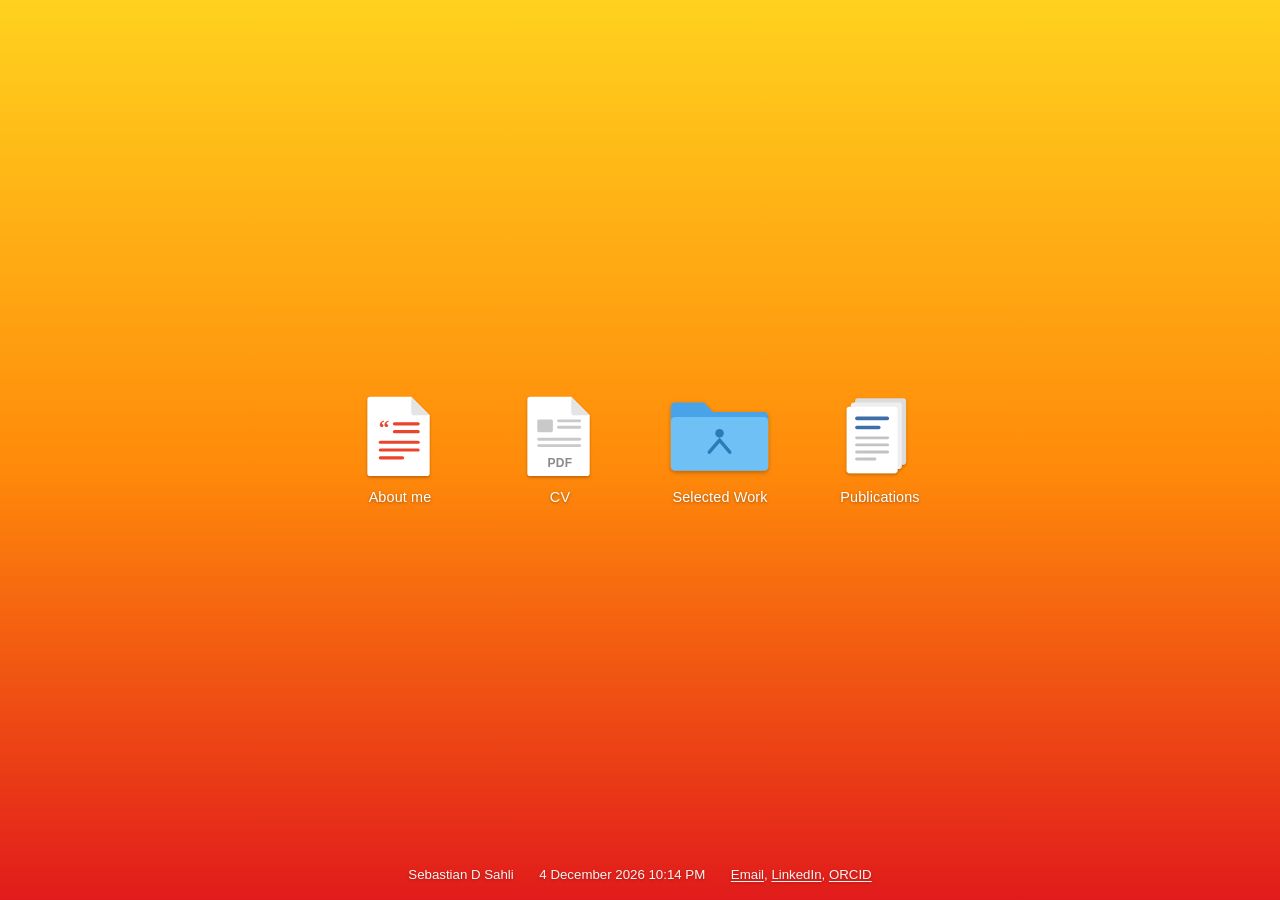
<file: index.html>
<!DOCTYPE html>
<html lang="en">
<head>
<meta charset="utf-8">
<meta name="viewport" content="width=device-width, initial-scale=1">
<title>Sebastian Sahli</title>
<meta name="description" content="Sebastian Sahli — anaesthesiologist and intensivist, Zurich.">
<link rel="stylesheet" href="style.css">
<link rel="icon" href="data:,">
</head>
<body>

<!-- Shared drop-shadow filter, referenced by every icon below. -->
<svg width="0" height="0" style="position:absolute" aria-hidden="true" focusable="false">
  <defs>
    <filter id="sh" x="-20%" y="-20%" width="150%" height="150%">
      <feDropShadow dx="0" dy="2" stdDeviation="2.5" flood-opacity=".28"/>
    </filter>
  </defs>
</svg>

<!-- ============ DESKTOP ============ -->
<main id="desktop" aria-label="Desktop">

  <div class="icon-row">

    <button class="icon" data-window="about">
      <span class="icon-art">
        <svg viewBox="0 0 96 116" aria-hidden="true">
          <g filter="url(#sh)">
            <path d="M6 4h58l26 26v82a4 4 0 0 1-4 4H6a4 4 0 0 1-4-4V8a4 4 0 0 1 4-4z" fill="#fff"/>
            <path d="M64 4l26 26H68a4 4 0 0 1-4-4V4z" fill="#e4e4e4"/>
          </g>
          <text x="18" y="58" font-family="Georgia,serif" font-size="30" font-weight="700" fill="#e8452c">&#8220;</text>
          <g fill="#e8452c">
            <rect x="38" y="40" width="38" height="4.5" rx="2.25"/>
            <rect x="38" y="51" width="38" height="4.5" rx="2.25"/>
            <rect x="18" y="66" width="58" height="4.5" rx="2.25"/>
            <rect x="18" y="77" width="58" height="4.5" rx="2.25"/>
            <rect x="18" y="88" width="36" height="4.5" rx="2.25"/>
          </g>
        </svg>
      </span>
      <span class="icon-label">About me</span>
    </button>

    <button class="icon" data-window="cv">
      <span class="icon-art">
        <svg viewBox="0 0 96 116" aria-hidden="true">
          <g filter="url(#sh)">
            <path d="M6 4h58l26 26v82a4 4 0 0 1-4 4H6a4 4 0 0 1-4-4V8a4 4 0 0 1 4-4z" fill="#fff"/>
            <path d="M64 4l26 26H68a4 4 0 0 1-4-4V4z" fill="#e4e4e4"/>
          </g>
          <g fill="#c9c9c9">
            <rect x="16" y="36" width="22" height="18" rx="2"/>
            <rect x="44" y="36" width="34" height="4" rx="2"/>
            <rect x="44" y="45" width="34" height="4" rx="2"/>
            <rect x="16" y="62" width="62" height="4" rx="2"/>
            <rect x="16" y="71" width="62" height="4" rx="2"/>
          </g>
          <text x="48" y="103" text-anchor="middle" font-family="Helvetica,Arial,sans-serif"
                font-size="17" font-weight="700" fill="#8a8a8a" letter-spacing="0.5">PDF</text>
        </svg>
      </span>
      <span class="icon-label">CV</span>
    </button>

    <button class="icon" data-window="work">
      <span class="icon-art">
        <svg viewBox="0 0 116 96" aria-hidden="true">
          <g filter="url(#sh)">
            <path d="M6 10h34l10 11h60a5 5 0 0 1 5 5v9H1v-20a5 5 0 0 1 5-5z" fill="#4aa3e8"/>
            <path d="M6 27h104a5 5 0 0 1 5 5v53a5 5 0 0 1-5 5H6a5 5 0 0 1-5-5V32a5 5 0 0 1 5-5z" fill="#6ec0f5"/>
          </g>
          <g fill="none" stroke="#2a7cb8" stroke-width="4" stroke-linecap="round">
            <path d="M46 68l12-14 12 14"/>
          </g>
          <circle cx="58" cy="46" r="5" fill="#2a7cb8"/>
        </svg>
      </span>
      <span class="icon-label">Selected Work</span>
    </button>

    <button class="icon" data-window="pubs">
      <span class="icon-art">
        <svg viewBox="0 0 110 116" aria-hidden="true">
          <g filter="url(#sh)">
            <rect x="20" y="6" width="72" height="94" rx="4" fill="#dcdcdc"/>
            <rect x="14" y="12" width="72" height="94" rx="4" fill="#efefef"/>
            <rect x="8" y="18" width="72" height="94" rx="4" fill="#fff"/>
          </g>
          <g fill="#3d6ea8">
            <rect x="20" y="32" width="48" height="5" rx="2.5"/>
            <rect x="20" y="45" width="36" height="5" rx="2.5"/>
          </g>
          <g fill="#c3c3c3">
            <rect x="20" y="60" width="48" height="4" rx="2"/>
            <rect x="20" y="70" width="48" height="4" rx="2"/>
            <rect x="20" y="80" width="48" height="4" rx="2"/>
            <rect x="20" y="90" width="30" height="4" rx="2"/>
          </g>
        </svg>
      </span>
      <span class="icon-label">Publications</span>
    </button>

  </div>
</main>

<!-- ============ WINDOWS ============ -->

<section class="window" id="win-about" hidden>
  <header class="titlebar">
    <button class="close" aria-label="Close">&times;</button>
    <span class="title">About me</span>
  </header>
  <div class="content">
    <h2>Sebastian Sahli</h2>
    <img src="portrait.jpg" alt="Sebastian Sahli" class="portrait" width="400" height="500">
    <p class="lede">Intensivist and clinical researcher.<br>
       Institute of Intensive Care Medicine,<br>
       University Hospital Zurich,<br>
       Switzerland</p>
    <p>My clinical work is in intensive care and anaesthesia. My research centres
       on coagulation and transfusion management &mdash; how we measure haemostasis
       at the bedside, and how those measurements should change what we actually
       give patients.</p>
    <p>Most of it draws on large clinical datasets: outcomes after extracorporeal
       life support, the effect of direct oral anticoagulants on viscoelastic
       testing, factor-based coagulation management, and perioperative risk.
       Before returning to Zurich I spent 2025&ndash;26 as a postdoctoral research
       fellow at the Center for Anesthesia Research Excellence, Beth Israel
       Deaconess Medical Center, Harvard Medical School.</p>
    <p class="meta">Get in touch &mdash;
       <a href="mailto:sahlisebastian@gmail.com">sahlisebastian@gmail.com</a></p>
  </div>
</section>

<section class="window" id="win-cv" hidden>
  <header class="titlebar">
    <button class="close" aria-label="Close">&times;</button>
    <span class="title">CV</span>
  </header>
  <div class="content">
    <h2>Curriculum Vitae</h2>
    <p class="lede">Sebastian Sahli, MSc, Dr.&nbsp;med. — anaesthesiologist and
       intensivist. Clinical work in cardiac and neuro anaesthesia and intensive
       care; research on extracorporeal life support, coagulation management and
       perioperative outcomes.</p>
    <h3>Positions</h3>
    <ul class="timeline">
      <li>
        <span class="date">From Oct 2026</span>
        <span class="entry"><strong>Assistant Physician</strong><br>
          Institute of Intensive Care Medicine,<br>University Hospital Zurich</span>
      </li>
      <li>
        <span class="date">2025 &ndash; 2026</span>
        <span class="entry"><strong>Postdoctoral Research Fellow</strong><br>
          Center for Anesthesia Research Excellence, Department of Anesthesia,
          Critical Care &amp; Pain Medicine,<br>
          Beth Israel Deaconess Medical Center, Harvard Medical School, Boston, MA</span>
      </li>
      <li>
        <span class="date">2024</span>
        <span class="entry"><strong>Assistant Physician</strong><br>
          Centre for Intensive Care Medicine,<br>Cantonal Hospital Winterthur</span>
      </li>
      <li>
        <span class="date">2019 &ndash; 2023</span>
        <span class="entry"><strong>Assistant Physician &amp; Research Fellow</strong><br>
          Institute of Anaesthesiology, University Hospital Zurich<br>
          <small>Cardiac anaesthesia, cardiac critical care, paediatric and neuro
          anaesthesia; research fellowship 2020&ndash;2021</small></span>
      </li>
      <li>
        <span class="date">2017 &ndash; 2019</span>
        <span class="entry"><strong>Assistant Physician</strong><br>
          Institute of Anaesthesiology,<br>Waid City Hospital Zurich</span>
      </li>
      <li>
        <span class="date">2015 &ndash; 2017</span>
        <span class="entry"><strong>Assistant Physician</strong><br>
          Clinic for Internal Medicine,<br>Lindenhof Group Bern</span>
      </li>
      <li>
        <span class="date">2011 &ndash; 2016</span>
        <span class="entry"><strong>Research Student</strong><br>
          Research Laboratory for Restorative Neuroscience,<br>
          Inselspital Bern University Hospital<br>
          <small>Master's thesis and doctoral dissertation</small></span>
      </li>
    </ul>

    <h3>Education &amp; Qualifications</h3>
    <ul class="timeline">
      <li><span class="date">2024</span><span class="entry"><strong>Specialist in Anaesthesiology</strong><br>Swiss Medical Association</span></li>
      <li><span class="date">2016</span><span class="entry"><strong>Dr. med.</strong><br>Medical Faculty, University of Bern</span></li>
      <li><span class="date">2014</span><span class="entry"><strong>Physician, Swiss Federal Diploma</strong><br>University of Bern</span></li>
    </ul>

    <h3>Certifications</h3>
    <ul class="plain">
      <li>Sonography in intensive care and emergency medicine, 2023</li>
      <li>ERC PALS Provider, 2022</li>
      <li>ATLS, 2020</li>
      <li>ERC ALS Provider, 2016</li>
    </ul>

    <h3>Selected Presentations</h3>
    <ul class="plain">
      <li><strong>IARS Annual Meeting</strong>, Montréal, 2026 — High-flow nasal
          oxygen therapy for advanced upper endoscopy in high-risk patients:
          a randomised controlled trial</li>
      <li><strong>PostGraduate Assembly in Anesthesiology</strong>, New York, 2025 —
          Borderline anaemia and postoperative outcomes in women undergoing
          anaesthesia: a retrospective cohort study</li>
      <li><strong>ASA Anesthesiology Annual Meeting</strong>, San Antonio, 2025 —
          Haemodynamic changes over the transition from operating room to
          intensive care unit and effects on 30-day mortality
          <em>(oral presentation, Critical Care)</em></li>
    </ul>

    <h3>Languages</h3>
    <p>German (native), French, English.</p>
  </div>
</section>

<section class="window" id="win-work" hidden>
  <header class="titlebar">
    <button class="close" aria-label="Close">&times;</button>
    <span class="title">Selected Work</span>
  </header>
  <div class="content">
    <h2>Selected Work</h2>
    <ul class="work-list">
      <li>
        <h4>ESICM &mdash; Data Science Section</h4>
        <p>I am a Representative of the Data Science Section of the European Society of
           Intensive Care Medicine, which focuses on big data, machine learning and
           electronic health records in intensive care.
           <a href="https://www.esicm.org/section/data-science/" target="_blank" rel="noopener">esicm.org/section/data-science&nbsp;&nearr;</a></p>
      </li>
      <li>
        <h4>POLARIS &mdash; Resources</h4>
        <p>Investigator resources for POLARIS, an international prospective study of
           ARDS inflammatory phenotypes.
           <a href="https://www.polaris-icu.org/resources" target="_blank" rel="noopener">polaris-icu.org/resources&nbsp;&nearr;</a></p>
      </li>
      <li>
        <h4>Cooler &mdash; Interior Project together with Martin Schenk</h4>
        <p>The cooler on the store of designer Martin Schenk.
           <a href="https://www.martinschenk.store/cooler/" target="_blank" rel="noopener">martinschenk.store/cooler&nbsp;&nearr;</a></p>
      </li>
      <!-- To add another entry, copy one of the <li> entries above. -->
    </ul>
  </div>
</section>

<section class="window" id="win-pubs" hidden>
  <header class="titlebar">
    <button class="close" aria-label="Close">&times;</button>
    <span class="title">Publications</span>
  </header>
  <div class="content">
    <h2>Publications</h2>
    <p class="meta" id="pub-status">Loading&hellip;</p>
    <ol class="pubs" id="pub-list"></ol>
    <p class="meta pub-foot">
      Feed updates automatically via <a href="https://openalex.org" target="_blank" rel="noopener">OpenAlex</a>.
      Also on <a href="https://scholar.google.com/citations?hl=en&amp;user=7SAQaFQAAAAJ" target="_blank" rel="noopener">Google Scholar &nearr;</a>
      and <a href="https://www.researchgate.net/profile/Sebastian-Sahli" target="_blank" rel="noopener">ResearchGate &nearr;</a>
    </p>
  </div>
</section>

<!-- ============ FOOTER ============ -->
<footer id="taskbar">
  <span>Sebastian D Sahli</span>
  <span id="clock"></span>
  <span class="fl">
    <a href="mailto:sahlisebastian@gmail.com">Email</a>,
    <a href="https://www.linkedin.com/in/sebastian-d-sahli-6b1670175/" target="_blank" rel="noopener">LinkedIn</a>,
    <a href="https://orcid.org/0000-0002-2030-0313" target="_blank" rel="noopener">ORCID</a>
  </span>
</footer>

<script src="app.js"></script>
</body>
</html>
</file>
<file: style.css>
/* Sebastian Sahli — sebastiansahli.com
   Plain CSS. No build step. Gradient lives in `body` below. */

:root {
  --grad-start: #FFD21E;   /* yellow — top    */
  --grad-mid:   #FF8A0A;   /* orange — middle */
  --grad-end:   #E11B1B;   /* red    — bottom */

  --ink:      #1b1b1b;
  --ink-soft: #6a6a6a;
  --rule:     #e3e3e0;
  --link:     #14507a;

  --win-w: 620px;
  --bar-h: 30px;
}

*, *::before, *::after { box-sizing: border-box; }

html, body { height: 100%; }

body {
  margin: 0;
  min-height: 100%;
  /* 180deg = top to bottom, so the band where yellow meets red runs
     horizontally across the screen. Use 90deg for a left-to-right blend. */
  background: linear-gradient(180deg,
              var(--grad-start) 0%,
              var(--grad-mid)  52%,
              var(--grad-end) 100%);
  background-attachment: fixed;
  color: var(--ink);
  font: 400 15px/1.6 -apple-system, BlinkMacSystemFont, "Segoe UI", Roboto,
        "Helvetica Neue", Arial, sans-serif;
  -webkit-font-smoothing: antialiased;
  overflow-x: hidden;
}

/* ---------------- desktop + icons ---------------- */

#desktop {
  min-height: 100vh;
  min-height: 100dvh;
  display: flex;
  align-items: center;
  justify-content: center;
  padding: 5rem 1.25rem;
}

.icon-row {
  display: flex;
  flex-wrap: wrap;
  justify-content: center;
  gap: 1.75rem 2.5rem;
  max-width: 760px;
}

.icon {
  appearance: none;
  background: none;
  border: 0;
  padding: 0.5rem 0.35rem;
  cursor: pointer;
  font: inherit;
  color: #fff;
  width: 120px;
  display: flex;
  flex-direction: column;
  align-items: center;
  gap: 0.7rem;
  border-radius: 8px;
  transition: transform .13s ease;
}
.icon:hover  { transform: translateY(-3px); }
.icon:active { transform: translateY(0) scale(.97); }
.icon:focus-visible { outline: 2px solid #fff; outline-offset: 3px; }

.icon-art { display: block; height: 82px; }
.icon-art svg { height: 100%; width: auto; display: block; overflow: visible; }

.icon-label {
  font-size: 0.9rem;
  line-height: 1.25;
  letter-spacing: 0.01em;
  text-shadow: 0 1px 3px rgba(0,0,0,.35);
}

/* ---------------- windows ---------------- */

.window {
  position: fixed;
  top: 50%; left: 50%;
  transform: translate(-50%, -50%);
  width: min(var(--win-w), calc(100vw - 2rem));
  max-height: min(76vh, 680px);
  display: flex;
  flex-direction: column;
  background: #fdfdfb;
  border-radius: 9px;
  box-shadow: 0 18px 60px rgba(0,0,0,.34), 0 2px 8px rgba(0,0,0,.18);
  overflow: hidden;
  z-index: 10;
}
.window[hidden] { display: none; }

.titlebar {
  flex: 0 0 var(--bar-h);
  height: var(--bar-h);
  display: flex;
  align-items: center;
  padding: 0 0.7rem;
  background: linear-gradient(#f7f7f5, #e9e9e6);
  border-bottom: 1px solid #d4d4d0;
  cursor: grab;
  user-select: none;
}
.titlebar:active { cursor: grabbing; }

.titlebar .close {
  appearance: none;
  width: 13px; height: 13px;
  border: 0; border-radius: 50%;
  background: #ff5f57;
  color: rgba(0,0,0,.5);
  font-size: 11px; line-height: 1;
  cursor: pointer;
  padding: 0;
  flex: 0 0 auto;
}
.titlebar .close:hover { background: #ff3b30; color: rgba(0,0,0,.75); }

.titlebar .title {
  flex: 1;
  text-align: center;
  font-size: 0.8rem;
  font-weight: 600;
  color: #545451;
  margin-right: 13px;   /* balance the close button */
  white-space: nowrap;
  overflow: hidden;
  text-overflow: ellipsis;
}

.content {
  overflow-y: auto;
  -webkit-overflow-scrolling: touch;
  padding: 1.6rem 1.9rem 2rem;
}

/* ---------------- window typography ---------------- */

.content h2 {
  font-family: Georgia, "Iowan Old Style", "Times New Roman", serif;
  font-size: 1.4rem;
  font-weight: 400;
  margin: 0 0 1rem;
  padding-bottom: 0.45rem;
  border-bottom: 1px solid var(--rule);
}

.content h3 {
  font-size: 0.72rem;
  font-weight: 700;
  letter-spacing: 0.1em;
  text-transform: uppercase;
  color: var(--ink-soft);
  margin: 1.9rem 0 0.7rem;
}

.content h4 { font-size: 0.98rem; margin: 0 0 0.25rem; }

.content p { margin: 0 0 1rem; }
.lede { font-size: 1.04rem; color: #333; }

.portrait {
  float: right;
  width: 132px;
  height: auto;
  border-radius: 4px;
  margin: 0.2rem 0 0.9rem 1.4rem;
  shape-outside: inset(0 round 4px);
}

.content a { color: var(--link); text-decoration: none; border-bottom: 1px solid rgba(20,80,122,.32); }
.content a:hover { border-bottom-color: var(--link); }

.meta { font-size: 0.88rem; color: var(--ink-soft); }
.meta small { display: inline-block; margin-top: 0.2rem; }

code { font-size: 0.9em; background: #efeeeb; padding: 0.1em 0.35em; border-radius: 3px; }

/* CV timeline */
.timeline { list-style: none; margin: 0; padding: 0; }
.timeline li {
  display: flex; gap: 1.25rem;
  padding: 0.7rem 0;
  border-bottom: 1px solid var(--rule);
}
.timeline li:last-child { border-bottom: none; }
.timeline .date {
  flex: 0 0 8rem;
  color: var(--ink-soft);
  font-size: 0.87rem;
  font-variant-numeric: tabular-nums;
  padding-top: 0.1rem;
}
.timeline .entry { flex: 1; }
.timeline .entry small { color: var(--ink-soft); line-height: 1.45; display: inline-block; margin-top: 0.2rem; }

/* plain bulleted lists inside windows */
.plain { margin: 0; padding-left: 1.2rem; }
.plain li { margin-bottom: 0.5rem; }

/* work list */
.work-list { list-style: none; margin: 0; padding: 0; }
.work-list li { padding: 0.9rem 0; border-bottom: 1px solid var(--rule); }
.work-list li:last-child { border-bottom: none; }
.work-list p { margin: 0; font-size: 0.94rem; color: #444; }

/* publications */
.pubs { padding-left: 1.4rem; margin: 0 0 1.25rem; }
.pubs li { margin-bottom: 1rem; }
.pubs .pub-title { font-weight: 600; }
.pubs .pub-authors { color: #444; }
.pubs .pub-venue { color: var(--ink-soft); font-size: 0.9rem; }
.pubs .me { color: #000; }
.cites {
  display: inline-block;
  margin-left: 0.4rem;
  padding: 0.05em 0.45em;
  border-radius: 10px;
  background: #efeeeb;
  color: var(--ink-soft);
  font-size: 0.76rem;
  vertical-align: 1px;
}
.pub-foot { border-top: 1px solid var(--rule); padding-top: 0.9rem; }

/* ---------------- taskbar ---------------- */

#taskbar {
  position: fixed;
  left: 0; right: 0; bottom: 0;
  z-index: 5;
  display: flex;
  flex-wrap: wrap;
  justify-content: center;
  gap: 0.4rem 1.6rem;
  padding: 0.9rem 1.25rem;
  font-size: 0.83rem;
  color: rgba(255,255,255,.95);
  text-shadow: 0 1px 3px rgba(0,0,0,.3);
}
#taskbar a { color: inherit; text-decoration: underline; text-underline-offset: 2px; }
#taskbar a:hover { text-decoration-thickness: 2px; }
#clock { font-variant-numeric: tabular-nums; }

/* ---------------- small screens ---------------- */

@media (max-width: 640px) {
  .icon-row { gap: 1.25rem 1rem; }
  .icon { width: 94px; }
  .icon-art { height: 62px; }
  .icon-label { font-size: 0.8rem; }

  .window {
    top: auto; left: 0; bottom: 0;
    transform: none;
    width: 100vw;
    max-height: 86dvh;
    border-radius: 12px 12px 0 0;
  }
  .titlebar { cursor: default; }
  .content { padding: 1.25rem 1.25rem 2rem; }

  .timeline li { flex-direction: column; gap: 0.15rem; }
  .timeline .date { flex: none; }
}

@media (prefers-reduced-motion: reduce) {
  .icon { transition: none; }
}
</file>
